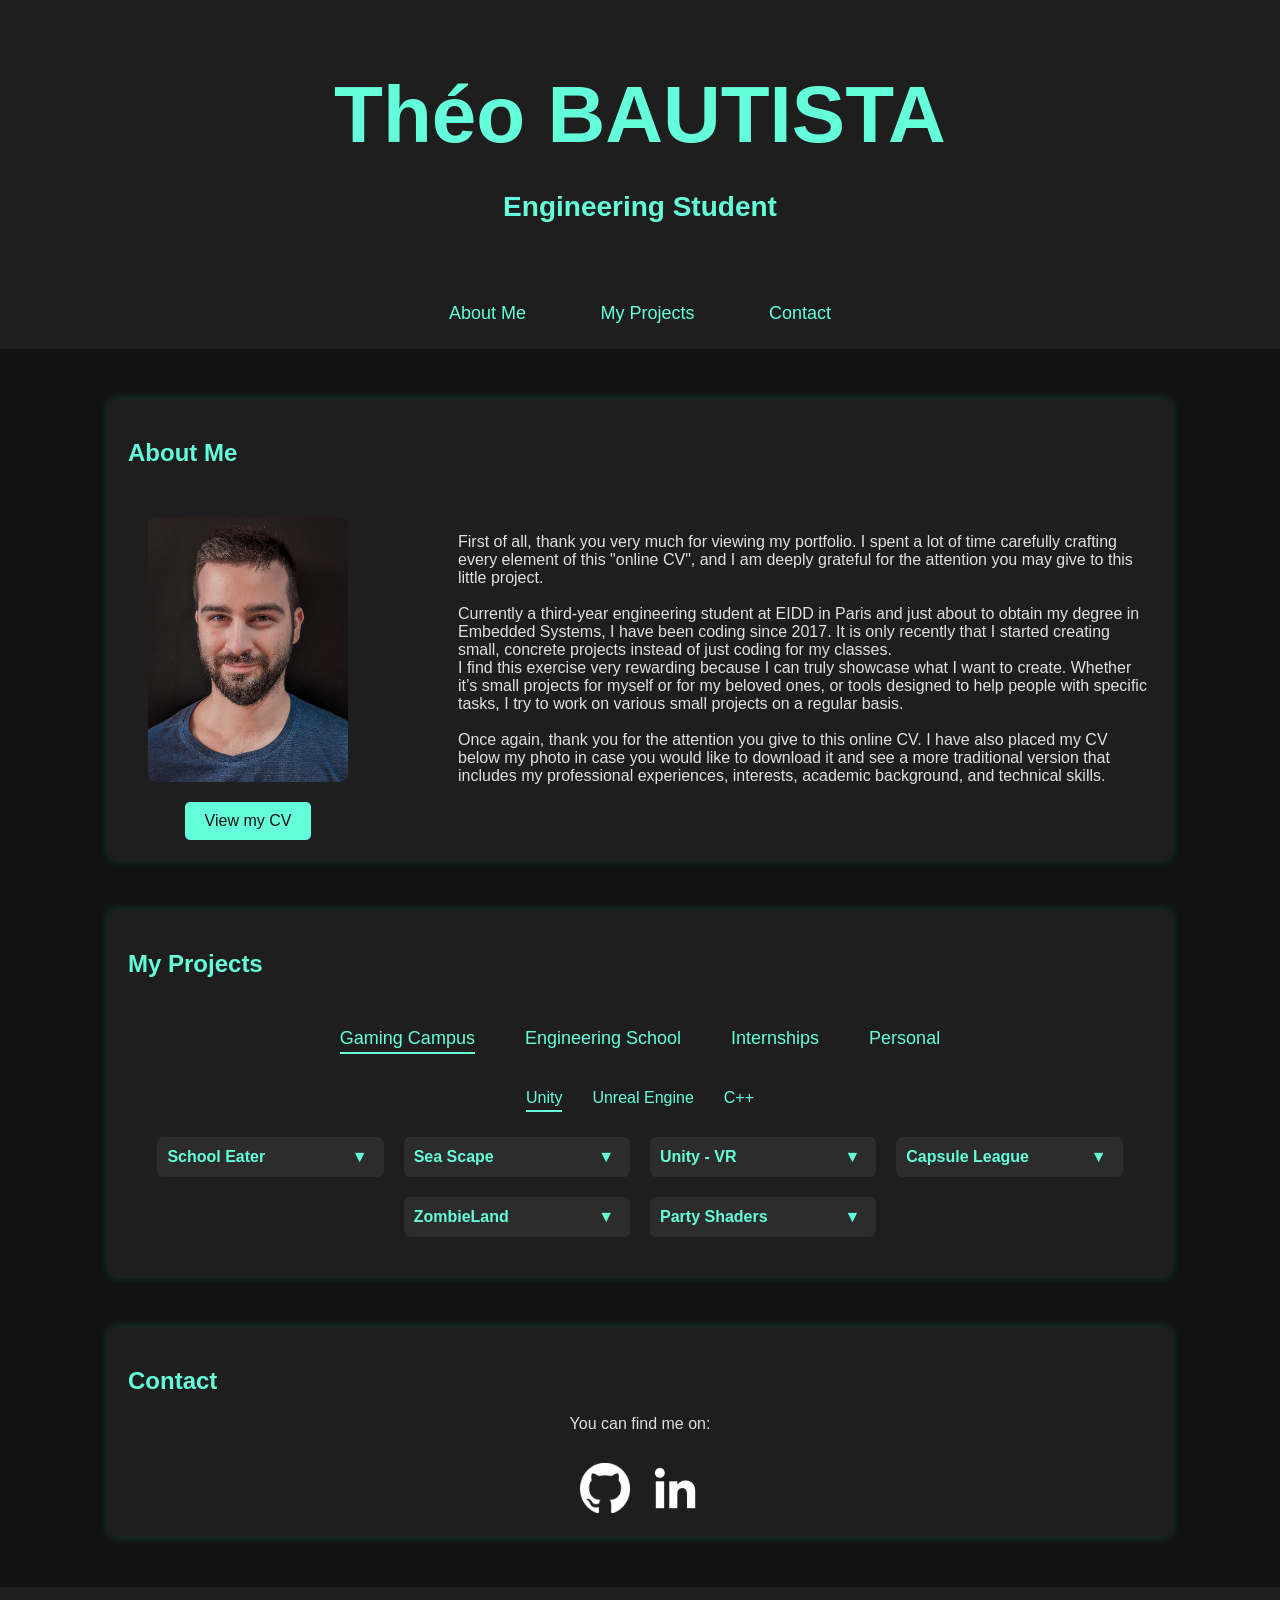
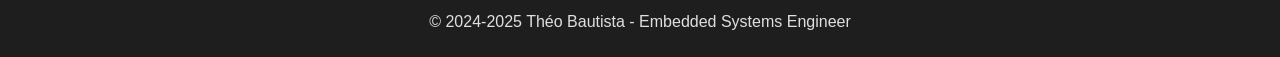
<file: index.html>
<!DOCTYPE html>
<html lang="en">
<head>
  <meta charset="UTF-8">
  <meta name="viewport" content="width=device-width, initial-scale=1.0">
  <title>Engineer Portfolio - Théo Bautista</title>
  <link rel="stylesheet" href="styles.css">
  <script defer src="script.js"></script>
</head>
<body>
  <!-- Header -->
  <header>
    <div class="container">
      <h1 id="page-title">Théo BAUTISTA</h1>
      <h3 id="page-subtitle">Engineering Student</h3>
      <nav>
        <ul>
          <li><a href="#about" id="nav-about">About Me</a></li>
          <li><a href="#mes-travaux" id="nav-travaux">My Projects</a></li>
          <li><a href="#contact" id="nav-contact">Contact</a></li>
        </ul>
      </nav>
    </div>
  </header>

  <!-- About Me -->
  <section id="about" class="container">
    <h2 id="about-title">About Me</h2>
    <div class="about-content">
      <div class="about-photo">
        <img src="img/icons/profile-photo.png" alt="Photo of Théo Bautista" class="profile-photo">
        <div class="cv-button-container">
          <a href="img/cv/cvTB.html" class="cv-button" target="_blank">View my CV</a>
        </div>
      </div>
      <div class="about-text">
        <p id="about-description">
          First of all, thank you very much for viewing my portfolio. I spent a lot of time carefully crafting every element of this "online CV", and I am deeply grateful for the attention you may give to this little project.
          <br>
          <br>
          Currently a third-year engineering student at EIDD in Paris and just about to obtain my degree in Embedded Systems, I have been coding since 2017. It is only recently that I started creating small, concrete projects instead of just coding for my classes.
          <br>
          I find this exercise very rewarding because I can truly showcase what I want to create. Whether it’s small projects for myself or for my beloved ones, or tools designed to help people with specific tasks, I try to work on various small projects on a regular basis.
          <br>
          <br>
          Once again, thank you for the attention you give to this online CV. I have also placed my CV below my photo in case you would like to download it and see a more traditional version that includes my professional experiences, interests, academic background, and technical skills.
        </p>
      </div>
    </div>
  </section>

  <!-- My Projects -->
  <section id="mes-travaux" class="container">
    <h2 id="mes-travaux-title">My Projects</h2>
    <!-- Main categories navigation -->
    <div class="categorie-nav">
      <span class="categorie-titre active" data-index="0">Gaming Campus</span>
      <span class="categorie-titre" data-index="1">Engineering School</span>
      <span class="categorie-titre" data-index="2">Internships</span>
      <span class="categorie-titre" data-index="3">Personal</span>
    </div>

    <!-- Main slider -->
    
    <div class="travaux-container">
      <div class="travaux-slider">
        
        <!-- Category: Gaming Campus -->
        
        <div class="travaux-categorie">
          <!-- Sub-categories for Gaming Campus -->
          <div class="gaming-campus-sous">
            <!-- Sub-categories navigation -->
            <div class="sous-categorie-nav">
              <span class="sous-categorie-titre active" data-index="0">Unity</span>
              <span class="sous-categorie-titre" data-index="1">Unreal Engine</span>
              <span class="sous-categorie-titre" data-index="2">C++</span>
            </div>
            <!-- Sub-categories slider -->
            <div class="sous-travaux-container">
              <div class="sous-travaux-slider">
                
                <!-- Sub-category: Unity -->
                
                <div class="sous-travaux-categorie">

                  <div class="travail">
                    <div class="travail-header">
                      <span class="travail-titre">School Eater</span>
                      <button class="toggle-btn">▼</button>
                    </div>
                    <div class="travail-details">
                      <p>
                        My first Unity game
                        <br>
                        The goal was to design a game in which a teacher from a small village saves the children of his class from a monster attack.
                        <br>
                        <br>
                        Overall, a very good project for learning the basics of Unity.
                      </p>
                      <span class="project-duration">[2 weeks]</span>
                    </div>
                  </div>

                  <div class="travail">
                    <div class="travail-header">
                      <span class="travail-titre">Sea Scape</span>
                      <button class="toggle-btn">▼</button>
                    </div>
                    <div class="travail-details">
                      <p>
                        Like a sequel to the first project, School Eater.
                        <br>
                        It was necessary to consolidate the fundamentals learned in the previous project by adding more elements and exploring additional mechanics.
                        <br>
                        <br>
                        With the basics solidified, it was time to tackle bigger projects.
                      </p>
                      <span class="project-duration">[2 weeks]</span>
                    </div>
                  </div>
                  
                  <div class="travail">
                    <div class="travail-header">
                      <span class="travail-titre">Unity - VR</span>
                      <button class="toggle-btn">▼</button>
                    </div>
                    <div class="travail-details">
                      <p>
                        Untitled project.
                        <br>
                        It was the first time I had to work with virtual reality (or VR for Virtual Reality) for a project.
                        <br>
                        <br>
                        Unfortunately, I was working alone in a group of 2, but that did not stop me from successfully handling my part of the project – coding the controllers (i.e., the character’s "hands"), movement, and the object-grabbing system.
                      </p>
                      <span class="project-duration">[2 weeks]</span>
                    </div>
                  </div>

                  <div class="travail">
                    <div class="travail-header">
                      <span class="travail-titre">Capsule League</span>
                      <button class="toggle-btn">▼</button>
                    </div>
                    <div class="travail-details">
                      <p>
                        A small football game to test Unity’s physics.
                        <br>
                        The objective was simple: score in the opponent’s goal on a field composed of procedurally generated obstacles.
                      </p>
                      <span class="project-duration">[2 weeks]</span>
                    </div>
                  </div>

                  <div class="travail">
                    <div class="travail-header">
                      <span class="travail-titre">ZombieLand</span>
                      <button class="toggle-btn">▼</button>
                    </div>
                    <div class="travail-details">
                      <p>
                        The first project featuring a hand-coded artificial intelligence.
                        <br>
                        Also the first 2D game I made; it involved creating a top-down shooter with an AI beyond Unity’s built-in system.
                        <br>
                        <br>
                        The project was quite challenging since we were a team of 5 and everyone was interfering with each other’s code.
                      </p>
                      <span class="project-duration">[2 weeks]</span>
                    </div>
                  </div>

                  <div class="travail">
                    <div class="travail-header">
                      <span class="travail-titre">Party Shaders</span>
                      <button class="toggle-btn">▼</button>
                    </div>
                    <div class="travail-details">
                      <p>
                        This project was designed to familiarize us with visual effects and to understand why “shaders” exist.
                        <br>
                        <br>
                        As game developers, creating visuals isn’t really our specialty, but this project was very interesting both theoretically and practically.
                      </p>
                      <span class="project-duration">[2 weeks]</span>
                    </div>
                  </div>

                </div>

                <!-- Sub-category: Unreal Engine -->

                <div class="sous-travaux-categorie">

                  <div class="travail">
                    <div class="travail-header">
                      <span class="travail-titre">Unreal 5 Beginnings</span>
                      <button class="toggle-btn">▼</button>
                    </div>
                    <div class="travail-details">
                      <p>
                        The first steps in the new graphics engine, Unreal Engine 5.
                        <br>
                        No coding this time; everything was done via visual scripting using the Blueprint system.
                        <br>
                        <br>
                        Those initial steps were very challenging.
                        <br>
                        The engine is very different with an enormous amount of content—it’s easy to get lost.
                      </p>
                      <span class="project-duration">[2 weeks]</span>
                    </div>
                  </div>

                  <div class="travail">
                    <div class="travail-header">
                      <span class="travail-titre">VolcaRunner</span>
                      <button class="toggle-btn">▼</button>
                    </div>
                    <div class="travail-details">
                      <p>
                        A runner game similar to Subway Surfers.
                        <br>
                        It features a runner who must survive as long as possible on 3 lanes filled with procedurally generated obstacles.
                        <br>
                        <br>
                        Entirely written in C++, which was particularly laborious due to the complexity of C++ rules imposed by Unreal Engine.
                      </p>
                      <span class="project-duration">[2 weeks]</span>
                    </div>
                  </div>

                  <div class="travail">
                    <div class="travail-header">
                      <span class="travail-titre">Wisdom Theif</span>
                      <button class="toggle-btn">▼</button>
                    </div>
                    <div class="travail-details">
                      <p>
                        Another Subway Surfers-like runner as an end-of-year project.
                        <br>
                        An initially educational project in which you play as a fox being chased in a library because it stole scrolls.
                        <br>
                        You must collect various collectibles and pages that form educational books, offering fun general knowledge anecdotes.
                        <br>
                        <br>
                        This project was a disaster on every level, most likely due to the rest of the group insisting on using Unreal Engine instead of Unity.
                      </p>
                      <span class="project-duration">[1 month]</span>
                    </div>
                  </div>

                </div>

                <!-- Sub-category: C++ -->

                <div class="sous-travaux-categorie">

                  <div class="travail">
                    <div class="travail-header">
                      <span class="travail-titre">Cringe Adventure</span>
                      <button class="toggle-btn">▼</button>
                    </div>
                    <div class="travail-details">
                      <p>
                        The very first project I did at this school.
                        <br>
                        It was a simple terminal game where you had to navigate a dungeon and face enemies blocking your path.
                        <br>
                        <br>
                        For a first project, it turned out quite well despite the complete absence of one member from our group of 3.
                      </p>
                      <span class="project-duration">[2 weeks]</span>
                    </div>
                  </div>

                  <div class="travail">
                    <div class="travail-header">
                      <span class="travail-titre">2D Platformer</span>
                      <button class="toggle-btn">▼</button>
                    </div>
                    <div class="travail-details">
                      <p>
                        The second project that immediately followed Cringe Adventure.
                        <br>
                        This time, we used the SFML graphics library to create a proper game with real 2D graphics.
                        <br>
                        The goal was to develop a small Mario-like platformer where you had to navigate the level and reach the end.
                        <br>
                        <br>
                        The project was a complete failure due to the fact that I ended up working alone in a group of 3, compounded by issues integrating the library.
                      </p>
                      <span class="project-duration">[2 weeks]</span>
                    </div>
                  </div>

                  <div class="travail">
                    <div class="travail-header">
                      <span class="travail-titre">AntGame</span>
                      <button class="toggle-btn">▼</button>
                    </div>
                    <div class="travail-details">
                      <p>
                        A game inspired by "Lemmings", designed to help us get acquainted with a second graphics library: Cocos2DX.
                        <br>
                        For this game, my group decided on an ant theme where the ants had to mine earth to progress and solve puzzles.
                        <br>
                        <br>
                        Despite an unresponsive group and once again facing library integration issues, I was satisfied with the code I produced, especially since it involved a new library.
                      </p>
                      <span class="project-duration">[2 weeks]</span>
                    </div>
                  </div>

                  <div class="travail">
                    <div class="travail-header">
                      <span class="travail-titre">VolcaEngine</span>
                      <button class="toggle-btn">▼</button>
                    </div>
                    <div class="travail-details">
                      <p>
                        The biggest project I’ve ever done, and the one I put the most effort into.
                        <br>
                        It was a semi-theoretical, semi-practical project where I had to create a graphics engine from scratch using one of the many rendering libraries.
                        <br>
                        Understanding how and why an image is displayed on the screen was both fascinating and educational.
                        <br>
                        <br>
                        Initially planned for 4 weeks, the project was extended by one week due to its workload.
                        <br>
                        To make matters worse, my group of 5 was completely absent, leaving me nearly alone on the engine’s code.
                      </p>
                      <span class="project-duration">[5 weeks]</span>
                    </div>
                  </div>

                  <div class="travail">
                    <div class="travail-header">
                      <span class="travail-titre">Bastion Blitz</span>
                      <button class="toggle-btn">▼</button>
                    </div>
                    <div class="travail-details">
                      <p>
                        A solo end-of-year project that replaced a large group project originally meant for groups of 6, due to disagreements and dropouts.
                        <br>
                        This is a small tower defense game created with the Cocos2DX library, where placeable towers had to defend against endless waves of enemies trying to infiltrate a castle.
                        <br>
                        <br>
                        A project that had to be done in a rush, but which I still found very instructive and thoroughly enjoyable to create.
                      </p>
                      <span class="project-duration">[3 weeks]</span>
                    </div>
                  </div>
                
                </div>
              </div>
            </div>
          </div>
        </div>

        <!-- Category: Engineering School -->
        
        <div class="travaux-categorie">

          <div class="travail">
            <div class="travail-header">
              <span class="travail-titre">Java RPG Adventure</span>
              <button class="toggle-btn">▼</button>
            </div>
            <div class="travail-details">
              <p>
                My first experience in video game programming.
                <br>
                It was the final project for my Java course in 2021, which I loved developing during that month and a half when classes had ceased before exams. I was able to dedicate almost all of my free time to coding this game, and the final result exceeded all my expectations.
              </p>
              <span class="project-duration">[1 and a half months]</span>
            </div>
          </div>

          <div class="travail">
            <div class="travail-header">
              <span class="travail-titre">Matlab</span>
              <button class="toggle-btn">▼</button>
            </div>
            <div class="travail-details">
              <p>
                As part of my Automatic Control course, I had to use a language designed for control engineers: Matlab.
                <br>
                It is a language that allows for graphical simulations of complex equations to calculate positions and physical errors, using graphs and matrices to set up and control in-game systems.
                <br>
                This can range from simulating a simple bank or stock placement to calculating the orbital insertion of launch vehicles and satellites.
              </p>
              <span class="project-duration">[-]</span>
            </div>
          </div>

          <div class="travail">
            <div class="travail-header">
              <span class="travail-titre">Real-Time Systems</span>
              <button class="toggle-btn">▼</button>
            </div>
            <div class="travail-details">
              <p>
                As part of my Real-Time Systems course, I used the C language as well as another language suited for real-time applications: Heptagon.
                <br>
                Heptagon is a language inspired by Lustre, which is quite popular for real-time applications. It’s a rather unusual language in terms of both syntax and functionality.
                <br>
                All the practical assignments involved achieving 3 objectives. They helped me better understand how compilation works and how to compile everything properly, which was probably the most important part of the course.
              </p>
              <span class="project-duration">[-]</span>
            </div>
          </div>

          <div class="travail">
            <div class="travail-header">
              <span class="travail-titre">Database</span>
              <button class="toggle-btn">▼</button>
            </div>
            <div class="travail-details">
              <p>
                As part of my Database course, I had to use a language that was still unfamiliar to me: SQL.
                <br>
                It is the primary language when it comes to databases—very easy to learn, but difficult to master.
                <br>
                My end-of-semester project was to set up a database of our choice and create specific queries. In a group of 3, we chose to compile as many products as possible from McDonald’s restaurants.
              </p>
              <span class="project-duration">[-]</span>
            </div>
          </div>

        </div>
        
        <!-- Category: Internships -->
        
        <div class="travaux-categorie">

          <div class="travail">
            <div class="travail-header">
              <span class="travail-titre">Malakoff Humanis - Control Interface</span>
              <button class="toggle-btn">▼</button>
            </div>
            <div class="travail-details">
              <p>
                Attempt to create a control interface to manage the connections in the company’s wiring rooms.
                <br>
                <br>
                Abandoned because I was working on this project in my spare time, making it impossible to focus on the task. Not having been hired as a developer, the lack of motivation and the workload pushed me to stop creating this tool, which could have saved time for the Proximity Service employees.
              </p>
              <span class="project-duration">[1 week - Abandoned]</span>
            </div>
          </div>

          <div class="travail">
            <div class="travail-header">
              <span class="travail-titre">Avistel - BLE Communication</span>
              <button class="toggle-btn">▼</button>
            </div>
            <div class="travail-details">
              <p>
                Implementation of a TCP/IP communication system between Bluetooth detectors and a server/database that intercepts the received data to be used for security purposes.
                <br>
                <br>
                A very instructive project that helped me better understand network development and solidified my knowledge in C++, Arduino, and SQL.
              </p>
              <span class="project-duration">[3 months]</span>
            </div>
          </div>

        </div>

        <!-- Category: Personal -->

        <div class="travaux-categorie">

          <div class="travail">
            <div class="travail-header">
              <span class="travail-titre">Portfolio</span>
              <button class="toggle-btn">▼</button>
            </div>
            <div class="travail-details">
              <p>
                The portfolio you are currently viewing.
                <br>
                <br>
                As a developer who never learned HTML/CSS/JS in school but is entirely self-taught, this is still a fairly significant project. I wanted to create this piece of my developer life to showcase all the projects I have completed with professionalism, rigor, and passion.
              </p>
              <span class="project-duration">[1 month]</span>
            </div>
          </div>

          <div class="travail">
            <div class="travail-header">
              <span class="travail-titre">Smash Bros Java</span>
              <button class="toggle-btn">▼</button>
            </div>
            <div class="travail-details">
              <p>
                An attempt to replicate the famous video game Smash Bros, developed in Java.
                <br>
                <br>
                Abandoned due to lack of motivation and the numerous mechanics that I couldn't implement.
              </p>
              <span class="project-duration">[1 month - Abandoned]</span>
            </div>
          </div>

          <div class="travail">
            <div class="travail-header">
              <span class="travail-titre">Coderush for a Special Someone</span>
              <button class="toggle-btn">▼</button>
            </div>
            <div class="travail-details">
              <p>
                A mix of 9 mini projects completed in 1 week, representing the number of days my girlfriend was on vacation.
                <br>
                <br>
                The projects include videos as well as HTML/CSS/JS, Python, Java, an online Desmos calculator, and the Godot game creation software.
              </p>
              <span class="project-duration">[1 week]</span>
            </div>
          </div>

          <div class="travail">
            <div class="travail-header">
              <span class="travail-titre">Simple Unit Converter</span>
              <button class="toggle-btn">▼</button>
            </div>
            <div class="travail-details">
              <p>
                A small, simple website that allows you to convert units.
                <br>
                <br>
                <a href="https://thobaut.github.io/simple-unit-converter/" target="_blank">
                  Launched on Github Pages
                </a>
              </p>
              <span class="project-duration">[1 day]</span>
            </div>
          </div>

        </div>
      </div>
    </div>
  </section>

  <!-- Contact -->
  <section id="contact" class="container">
    <h2 id="contact-title">Contact</h2>
    <p id="contact-description">You can find me on:</p>
    <div class="contact-icons">
      <a href="https://github.com/thobaut" target="_blank">
        <img src="img/icons/github-logo.png" alt="GitHub" class="social-logo">
      </a>
      <a href="https://www.linkedin.com/in/théo-bautista/" target="_blank">
        <img src="img/icons/linkedin-logo.png" alt="LinkedIn" class="social-logo">
      </a>
    </div>
  </section>

  <!-- Footer -->
  <footer>
    <p>&copy; 2024-2025 <span id="footer-text">Théo Bautista - Embedded Systems Engineer</span></p>
  </footer>
</body>
</html>
</file>
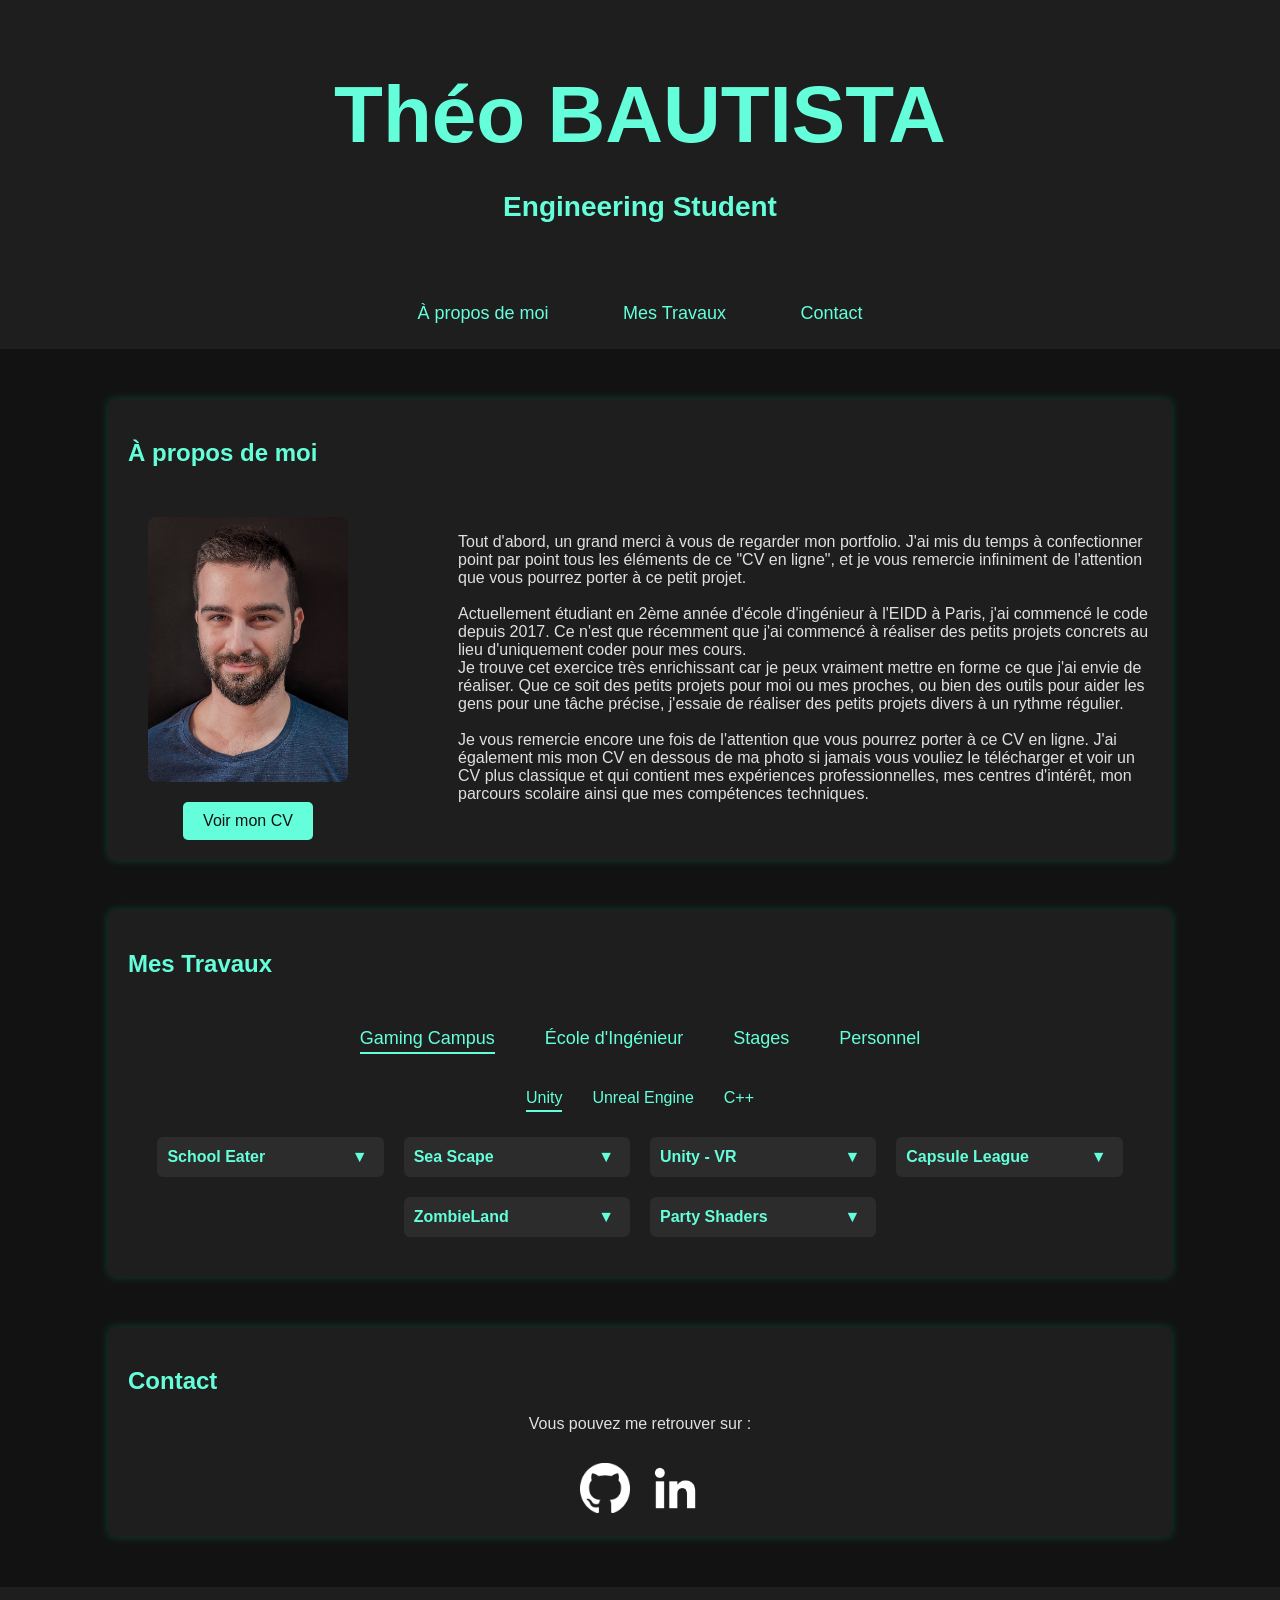
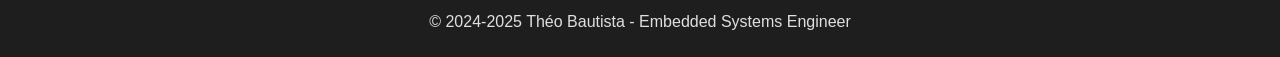
<file: src/index.html>
<!DOCTYPE html>
<html lang="fr">
<head>
  <meta charset="UTF-8">
  <meta name="viewport" content="width=device-width, initial-scale=1.0">
  <title>Portfolio Ingénieur - Théo Bautista</title>
  <link rel="stylesheet" href="styles.css">
  <script defer src="script.js"></script>
</head>
<body>
  <!-- Header -->
  <header>
    <div class="container">
      <h1 id="page-title">Théo BAUTISTA</h1>
      <h3 id="page-subtitle">Engineering Student</h3>
      <nav>
        <ul>
          <li><a href="#about" id="nav-about">À propos de moi</a></li>
          <li><a href="#mes-travaux" id="nav-travaux">Mes Travaux</a></li>
          <li><a href="#contact" id="nav-contact">Contact</a></li>
        </ul>
      </nav>
    </div>
  </header>

  <!-- À propos de moi -->
  <section id="about" class="container">
    <h2 id="about-title">À propos de moi</h2>
    <div class="about-content">
      <div class="about-photo">
        <img src="../img/icons/profile-photo.png" alt="Photo de Théo Bautista" class="profile-photo">
        <div class="cv-button-container">
          <a href="../img/cv/cvTB.html" class="cv-button" target="_blank">Voir mon CV</a>
        </div>
      </div>
      <div class="about-text">
        <p id="about-description">
          Tout d'abord, un grand merci à vous de regarder mon portfolio. J'ai 
          mis du temps à confectionner point par point tous les éléments 
          de ce "CV en ligne", et je vous remercie infiniment de l'attention que 
          vous pourrez porter à ce petit projet.
          <br>
          <br>
          Actuellement étudiant en 2ème année d'école d'ingénieur à l'EIDD à Paris, 
          j'ai commencé le code depuis 2017. Ce n'est que récemment que j'ai 
          commencé à réaliser des petits projets concrets au lieu d'uniquement 
          coder pour mes cours.
          <br>
          Je trouve cet exercice très enrichissant car je peux vraiment mettre 
          en forme ce que j'ai envie de réaliser. Que ce soit des petits 
          projets pour moi ou mes proches, ou bien des outils pour aider les gens pour une 
          tâche précise, j'essaie de réaliser des petits projets divers à 
          un rythme régulier.
          <br>
          <br>
          Je vous remercie encore une fois de l'attention que vous pourrez 
          porter à ce CV en ligne. J'ai également mis mon CV en dessous de ma 
          photo si jamais vous vouliez le télécharger et voir un CV plus 
          classique et qui contient mes expériences professionnelles, mes 
          centres d'intérêt, mon parcours scolaire ainsi que mes 
          compétences techniques.
        </p>
      </div>
    </div>
  </section>

  <!-- Mes Travaux -->
  <section id="mes-travaux" class="container">
    <h2 id="mes-travaux-title">Mes Travaux</h2>
    <!-- Navigation des catégories principales -->
    <div class="categorie-nav">
      <span class="categorie-titre active" data-index="0">Gaming Campus</span>
      <span class="categorie-titre" data-index="1">École d'Ingénieur</span>
      <span class="categorie-titre" data-index="2">Stages</span>
      <span class="categorie-titre" data-index="3">Personnel</span>
    </div>

    <!-- Slider principal -->
    
    <div class="travaux-container">
      <div class="travaux-slider">
        
        <!-- Catégorie : Gaming Campus -->
        
        <div class="travaux-categorie">
          <!-- Sous-catégories pour Gaming Campus -->
          <div class="gaming-campus-sous">
            <!-- Navigation sous-catégories -->
            <div class="sous-categorie-nav">
              <span class="sous-categorie-titre active" data-index="0">Unity</span>
              <span class="sous-categorie-titre" data-index="1">Unreal Engine</span>
              <span class="sous-categorie-titre" data-index="2">C++</span>
            </div>
            <!-- Slider des sous-catégories -->
            <div class="sous-travaux-container">
              <div class="sous-travaux-slider">
                
                <!-- Sous-catégorie : Unity -->
                
                <div class="sous-travaux-categorie">

                  <div class="travail">
                    <div class="travail-header">
                      <span class="travail-titre">School Eater</span>
                      <button class="toggle-btn">▼</button>
                    </div>
                    <div class="travail-details">
                      <p>
                        Mon premier jeu Unity
                        <br>
                        Le but était de concevoir un jeu dans lequel 
                        le professeur d'un petit village sauvait les enfants 
                        de sa classe d'une attaque de monstres
                        <br>
                        <br>
                        Globalement un très bon projet pour 
                        apprendre les bases d'Unity
                      </p>
                      <span class="project-duration">[2 semaines]</span>
                    </div>
                  </div>

                  <div class="travail">
                    <div class="travail-header">
                      <span class="travail-titre">Sea Scape</span>
                      <button class="toggle-btn">▼</button>
                    </div>
                    <div class="travail-details">
                      <p>
                        Comme une suite du premier projet School Eater
                        <br>
                        Il fallait consolider les bases que l'on 
                        avait assimilées sur le projet précédent 
                        en rajoutant plus d'éléments et en 
                        explorant plus de mécaniques
                        <br>
                        <br>
                        Avec les bases consolidées, il était temps de 
                        s'attaquer à des projets plus gros
                      </p>
                      <span class="project-duration">[2 semaines]</span>
                    </div>
                  </div>
                  
                  <div class="travail">
                    <div class="travail-header">
                      <span class="travail-titre">Unity - VR</span>
                      <button class="toggle-btn">▼</button>
                    </div>
                    <div class="travail-details">
                      <p>
                        Pas de nom pour ce projet là
                        <br>
                        C'était la première fois que j'ai dû toucher
                        à de la réalité virtuelle 
                        (ou VR pour Virtual Reality) pour un projet
                        <br>
                        <br>
                        J'étais malheureusement tout seul à travailler 
                        dans un groupe de 2, mais cela ne m'a pas empêché 
                        de réussir ma partie du projet, c'est-à-dire 
                        le code pour faire fonctionner les manettes 
                        et donc les "mains" du personnage ainsi que le 
                        déplacement et le système pour attraper des objets
                      </p>
                      <span class="project-duration">[2 semaines]</span>
                    </div>
                  </div>

                  <div class="travail">
                    <div class="travail-header">
                      <span class="travail-titre">Capsule League</span>
                      <button class="toggle-btn">▼</button>
                    </div>
                    <div class="travail-details">
                      <p>
                        Un petit jeu de football pour tester 
                        la physique de Unity
                        <br>
                        Le but était simple, marquer dans le but de 
                        son adversaire avec un terrain consitué 
                        d'obstacles générés procéduralement
                      </p>
                      <span class="project-duration">[2 semaines]</span>
                    </div>
                  </div>

                  <div class="travail">
                    <div class="travail-header">
                      <span class="travail-titre">ZombieLand</span>
                      <button class="toggle-btn">▼</button>
                    </div>
                    <div class="travail-details">
                      <p>
                        Premier projet avec une intelligence 
                        artificielle faite à la main
                        <br>
                        Également le premier jeu 2D que j'ai fait, il 
                        fallait créer un top-down shooter qui intègre 
                        une IA autre que l'IA de base de Unity
                        <br>
                        <br>
                        Le projet a été assez compliqué car nous étions 
                        une équipe de 5, et que tout le monde interférait 
                        avec le code des autres
                      </p>
                      <span class="project-duration">[2 semaines]</span>
                    </div>
                  </div>

                  <div class="travail">
                    <div class="travail-header">
                      <span class="travail-titre">Party Shaders</span>
                      <button class="toggle-btn">▼</button>
                    </div>
                    <div class="travail-details">
                      <p>
                        Ce projet avait pour but de nous familiariser 
                        avec les effets visuels et apprendre sur le 
                        pourquoi du comment ces "shaders" existent
                        <br>
                        <br>
                        En tant que développeur de jeu, ce n'est pas 
                        vraiment notre spécialité de créer du visuel, 
                        mais ce projet était très intéressant autant 
                        théoriquement qu'en pratique
                      </p>
                      <span class="project-duration">[2 semaines]</span>
                    </div>
                  </div>

                </div>

                <!-- Sous-catégorie : Unreal Engine -->

                <div class="sous-travaux-categorie">

                  <div class="travail">
                    <div class="travail-header">
                      <span class="travail-titre">Unreal 5 Beginnings</span>
                      <button class="toggle-btn">▼</button>
                    </div>
                    <div class="travail-details">
                      <p>
                        Les premiers pas dans ce nouveau moteur 
                        graphique qu'est Unreal Engine 5
                        <br>
                        Pas de code cette fois-ci, tout était fait 
                        en visual scripting avec le système de 
                        Blueprint
                        <br>
                        <br>
                        Pour ces premiers pas, c'était très difficile.
                        <br>
                        Le moteur est très différent et il y a énormément 
                        de contenu, on s'y perd très facilement
                      </p>
                      <span class="project-duration">[2 semaines]</span>
                    </div>
                  </div>

                  <div class="travail">
                    <div class="travail-header">
                      <span class="travail-titre">VolcaRunner</span>
                      <button class="toggle-btn">▼</button>
                    </div>
                    <div class="travail-details">
                      <p>
                        Un runner à la Subways Surfers
                        <br>
                        Cela met en scène un coureur qui doit survivre 
                        le plus longtemps possible sur 3 "lignes" qui 
                        comportent des obstacles générés procéduralement
                        <br>
                        <br>
                        Entièrement rédigé en C++, ce qui a été 
                        particulièrement laborieux dû à la complexité 
                        des règles du C++ imposées par Unreal Engine
                      </p>
                      <span class="project-duration">[2 semaines]</span>
                    </div>
                  </div>

                  <div class="travail">
                    <div class="travail-header">
                      <span class="travail-titre">Wisdom Theif</span>
                      <button class="toggle-btn">▼</button>
                    </div>
                    <div class="travail-details">
                      <p>
                        Un autre runner à la Subways Surfers en tant que 
                        projet de fin d'année
                        <br>
                        Un projet a but initial éducatif dans lequel on 
                        incarne un renard qui se fait courser dans une 
                        bibliothèque car il a volé des parchemins
                        <br>
                        Il faut réunir des collectables et des pages qui 
                        constituent des livres éducatifs qui permettent 
                        d'apprendre des anecdotes de culture générale
                        <br>
                        <br>
                        Ce projet a été une catastrophe sur tous les points, 
                        très probablement expliqué par la volonté du reste 
                        du groupe de faire ce projet sur Unreal Engine et 
                        non Unity 
                      </p>
                      <span class="project-duration">[1 mois]</span>
                    </div>
                  </div>

                </div>

                <!-- Sous-catégorie : C++ -->

                <div class="sous-travaux-categorie">

                  <div class="travail">
                    <div class="travail-header">
                      <span class="travail-titre">Cringe Adventure</span>
                      <button class="toggle-btn">▼</button>
                    </div>
                    <div class="travail-details">
                      <p>
                        Le tout premier projet ue j'ai fait dans cette école
                        <br>
                        Il s'agissait d'une simple jeu sur le terminal dans 
                        lequel il fallait traverser un donjon et affronter 
                        des ennemis qui nous bloquent la route
                        <br>
                        <br>
                        Pour un premier projet, c'était plutôt réussi malgré 
                        l'absence totale d'un membre de notre groupe de 3
                      </p>
                      <span class="project-duration">[2 semaines]</span>
                    </div>
                  </div>

                  <div class="travail">
                    <div class="travail-header">
                      <span class="travail-titre">2D Platformer</span>
                      <button class="toggle-btn">▼</button>
                    </div>
                    <div class="travail-details">
                      <p>
                        Le deuxième projet qui venait juste après Cringe 
                        Adventure
                        <br>
                        Cette fois-ci, nous avions la librairie graphique 
                        SMFL pour pouvoir faire un vrai jeu avec des vrais 
                        graphismes 2D
                        <br>
                        Le but étant de faire un petit jeu de platformes à 
                        la Mario dans lequel il fallait traverser le niveau 
                        et arriver à la fin
                        <br>
                        <br>
                        Le projet a été un échec total dû au fait que j'étais tout 
                        seul dans ce groupe de 3 ainsi que le fait qu'il y ait 
                        eu des problèmes d'intégration de la librairie
                      </p>
                      <span class="project-duration">[2 semaines]</span>
                    </div>
                  </div>

                  <div class="travail">
                    <div class="travail-header">
                      <span class="travail-titre">AntGame</span>
                      <button class="toggle-btn">▼</button>
                    </div>
                    <div class="travail-details">
                      <p>
                        Un jeu qui devait s'inspirer de "Lemmings" dans lequel on 
                        devait se familiariser avec une deuxième librairie 
                        graphique : Cocos2DX
                        <br>
                        Pour ce jeu, mon groupe a décidé de partir sur un thème 
                        fourmis qui devait miner de la terre pour avancer et 
                        résoudre des puzzles
                        <br>
                        <br>
                        Malgré un groupe toujours inactif et une nouvelles fois 
                        des problèmes d'intégration de la libraire, j'étais 
                        content du code que j'avais fait et surtout sur une 
                        librairie nouvelle 
                      </p>
                      <span class="project-duration">[2 semaines]</span>
                    </div>
                  </div>

                  <div class="travail">
                    <div class="travail-header">
                      <span class="travail-titre">VolcaEngine</span>
                      <button class="toggle-btn">▼</button>
                    </div>
                    <div class="travail-details">
                      <p>
                        Le plus gros projet que j'ai fait et dans lequel j'ai 
                        mis le plus de travail dedans
                        <br>
                        C'était un projet mi théorique et mi pratique. Il fallait 
                        créer de A à Z un moteur graphique avec une des 
                        nombreuses librairies de rendu graphique
                        <br>
                        Comprendre comment et pourquoi une image est affichée 
                        sur l'ecran était très intéressant et instructif
                        <br>
                        <br>
                        Initialement prévu pour 4 semaines, le projet a été 
                        allongé d'une semaine au vu de la masse de travail 
                        qu'était ce projet
                        <br>
                        Pour changer, un groupe de 5 totalement absent et 
                        me laissant quasiment seul sur le code du moteur
                      </p>
                      <span class="project-duration">[5 semaines]</span>
                    </div>
                  </div>

                  <div class="travail">
                    <div class="travail-header">
                      <span class="travail-titre">Bastion Blitz</span>
                      <button class="toggle-btn">▼</button>
                    </div>
                    <div class="travail-details">
                      <p>
                        Un projet solo de fin d'année en remplacement d'un grand 
                        projet commun qui devait se faire par groupes de 6 
                        suite à des désaccords et des abandons d'école
                        <br>
                        Il s'agit d'un petit jeu de tower defense réalisé avec la 
                        librairie Cocos2DX dans lequel des tours plaçables 
                        devaient défendre contre des vagues infinies 
                        d'ennemis qui veulent infiltrer un château
                        <br>
                        <br>
                        Un projet qui devait se faire en urgence mais que j'ai 
                        tout de même trouvé très instructif et que j'ai pris 
                        beaucoup de plaisir à réaliser
                      </p>
                      <span class="project-duration">[3 semaines]</span>
                    </div>
                  </div>
                
                </div>
              </div>
            </div>
          </div>
        </div>

        <!-- Catégorie : École d'Ingénieur -->
        
        <div class="travaux-categorie">

          <div class="travail">
            <div class="travail-header">
              <span class="travail-titre">Java RPG Adventure</span>
              <button class="toggle-btn">▼</button>
            </div>
            <div class="travail-details">
              <p>
                Ma première expérience en programmation de 
                jeu vidéo
                <br>
                Il s'agissait du projet final de mon cours de 
                Java en 2021 et que j'ai adoré développer 
                pendant ce mois et demi où il n'y avait plus de 
                cours avant les examens. J'ai pu donc dédier la 
                quasi exclusivité de mon temps libre à coder ce jeu 
                et le résultat final était au-delà de toutes mes 
                espérances
              </p>
              <span class="project-duration">[1 mois et demi]</span>
            </div>
          </div>

          <div class="travail">
            <div class="travail-header">
              <span class="travail-titre">Matlab</span>
              <button class="toggle-btn">▼</button>
            </div>
            <div class="travail-details">
              <p>
                Dans le cadre de mon cours d'Automatique, il m'a 
                fallu utiliser un langage conçu pour les 
                automaticiens : Matlab 
                <br>
                <br>
                Il s'agit d'un langage qui permet de réaliser des 
                simulations graphiques d'équations complexes 
                pour les calculs de position et d'erreurs physiques 
                avec l'utilisation de graphiques et matrices pour 
                la mise en place et le contrôle des systèmes en jeu
                <br>
                Cela peut aller d'une simulation d'un simple 
                placement en banque ou en bourse au calcul de mise 
                en orbite de lanceurs et satellites
              </p>
              <span class="project-duration">[-]</span>
            </div>
          </div>

          <div class="travail">
            <div class="travail-header">
              <span class="travail-titre">Temps Réel</span>
              <button class="toggle-btn">▼</button>
            </div>
            <div class="travail-details">
              <p>
                Dans le cadre de mon cours de Systèmes Temps Réel, 
                j'ai utilisé le langage C ainsi qu'un autre langage 
                adapté pour les applications en temps réel : Heptagon
                <br>
                <br>
                Heptagon est en langage inspiré du langage Lustre, qui 
                est assez populaire pour les utilisations de temps réel. 
                C'est un langage assez atypique, que ce soit au niveau 
                de la syntaxe ou du fonctionnement en général
                <br>
                Tous les travaux pratiques se faisaient en réalisant 
                3 objectifs. Ils m'ont permis de mieux comprendre 
                comment marche une compilation et comment bien 
                compiler tout ce dont on a besoin car c'était 
                probablement le point le plus important du cours
              </p>
              <span class="project-duration">[-]</span>
            </div>
          </div>

          <div class="travail">
            <div class="travail-header">
              <span class="travail-titre">Base de données</span>
              <button class="toggle-btn">▼</button>
            </div>
            <div class="travail-details">
              <p>
                Dans le cadre de mon cours de Base de données, 
                il m'a fallu utiliser un langage qui m'était encore 
                inconnu : SQL
                <br>
                <br>
                C'est le langage maître lorsque l'on parle de base de 
                données. Très facile à apprendre mais difficile à 
                maîtriser
                <br>
                Mon projet de fin de semestre a été de mettre en place 
                une base de données au choix et de créer des requêtes 
                spécifiques. En groupe de 3, nous avions choisi de 
                créer une base de données regroupant le maximum 
                de produits des restaurants McDonald's
              </p>
              <span class="project-duration">[-]</span>
            </div>
          </div>

        </div>
        
        <!-- Catégorie : Stages -->
        
        <div class="travaux-categorie">

          <div class="travail">
            <div class="travail-header">
              <span class="travail-titre">Malakoff Humanis - Interface de contrôle</span>
              <button class="toggle-btn">▼</button>
            </div>
            <div class="travail-details">
              <p>
                Tentative de créer une interface de contrôle 
                afin de contrôler les branchement dans les 
                salles de brassage de l'entreprise
                <br>
                <br>
                Abandonné au fait que je faisais ce projet sur 
                mon temps libre, et donc impossible de se concentrer 
                sur la tâche à faire. N'ayant pas été embauché en 
                tant que développeur, la baisse de motivation et le 
                travail que j'avais à faire m'ont poussé à arrêter 
                la création de cet outil qui aurait pu faire gagner 
                du temps aux employés du service Proximité
              </p>
              <span class="project-duration">[1 semaine - Abandonné]</span>
            </div>
          </div>

          <div class="travail">
            <div class="travail-header">
              <span class="travail-titre">Avistel - Communication BLE</span>
              <button class="toggle-btn">▼</button>
            </div>
            <div class="travail-details">
              <p>
                Mise en place d'un système de communication TCP/IP entre 
                des détecteurs Bluetooth et un serveur/base de données 
                qui va intercepter les données reçues afin de pouvoir 
                les exploiter à des fins de sécurité
                <br>
                <br>
                Un projet très instructif qui m'a permis de comprendre 
                mieux le développement réseau et de consolider mes 
                connaissances en C++, Arduino et SQL
              </p>
              <span class="project-duration">[3 mois]</span>
            </div>
          </div>

        </div>

        <!-- Catégorie : Personnel -->

        <div class="travaux-categorie">

          <div class="travail">
            <div class="travail-header">
              <span class="travail-titre">Portfolio</span>
              <button class="toggle-btn">▼</button>
            </div>
            <div class="travail-details">
              <p>
                Le portfolio que vous êtes actuellement en train 
                de regarder
                <br>
                <br>
                En tant que développeur qui n'a jamais appris le 
                HTML/CSS/JS à l'école mais seulement en autodidacte, 
                c'est tout de même un projet assez conséquent et je 
                voulais créer ce bout de ma vie de développeur afin
                de présenter tous les projets que j'ai réalisé avec 
                professionnalisme, rigueur et passion
              </p>
              <span class="project-duration">[1 mois - Abandonné]</span>
            </div>
          </div>

          <div class="travail">
            <div class="travail-header">
              <span class="travail-titre">Smash Bros Java</span>
              <button class="toggle-btn">▼</button>
            </div>
            <div class="travail-details">
              <p>
                Une tentative de réplique du fameux jeu vidéo Smash 
                Bros fait sous langage Java
                <br>
                <br>
                Abandonné par manque de motivation et des nombreuses 
                mécaniques que je n'arrivais pas à implémenter
              </p>
              <span class="project-duration">[1 mois - Abandonné]</span>
            </div>
          </div>

          <div class="travail">
            <div class="travail-header">
              <span class="travail-titre">Coderush pour une personne chère</span>
              <button class="toggle-btn">▼</button>
            </div>
            <div class="travail-details">
              <p>
                Un mélange de 9 mini projets en 1 semaine 
                qui représentaient le nombre de jours pendant lesquels 
                ma copine était partie en vacances
                <br>
                <br>
                Les projets contiennent des vidéos ainsi que 
                HTML/CSS/JS, Python, Java, du calculateur en 
                ligne Desmos et du logiciel de création de jeu vidéo Godot
              </p>
              <span class="project-duration">[1 semaine]</span>
            </div>
          </div>

          <div class="travail">
            <div class="travail-header">
              <span class="travail-titre">Simple Unit Converter</span>
              <button class="toggle-btn">▼</button>
            </div>
            <div class="travail-details">
              <p>
                Un petit site simple qui permet de convertir des 
                unités
                <br>
                <br>
                <a href="https://thobaut.github.io/simple-unit-converter/" target="_blank">
                  Mis en ligne sous Github Pages
                </a>
              </p>
              <span class="project-duration">[1 jour]</span>
            </div>
          </div>

        </div>
      </div>
    </div>
  </section>

  <!-- Contact -->
  <section id="contact" class="container">
    <h2 id="contact-title">Contact</h2>
    <p id="contact-description">Vous pouvez me retrouver sur :</p>
    <div class="contact-icons">
      <a href="https://github.com/thobaut" target="_blank">
        <img src="../img/icons/github-logo.png" alt="GitHub" class="social-logo">
      </a>
      <a href="https://www.linkedin.com/in/théo-bautista/" target="_blank">
        <img src="../img/icons/linkedin-logo.png" alt="LinkedIn" class="social-logo">
      </a>
    </div>
  </section>

  <!-- Footer -->
  <footer>
    <p>&copy; 2024-2025 <span id="footer-text">Théo Bautista - Embedded Systems Engineer</span></p>
  </footer>
</body>
</html>
</file>
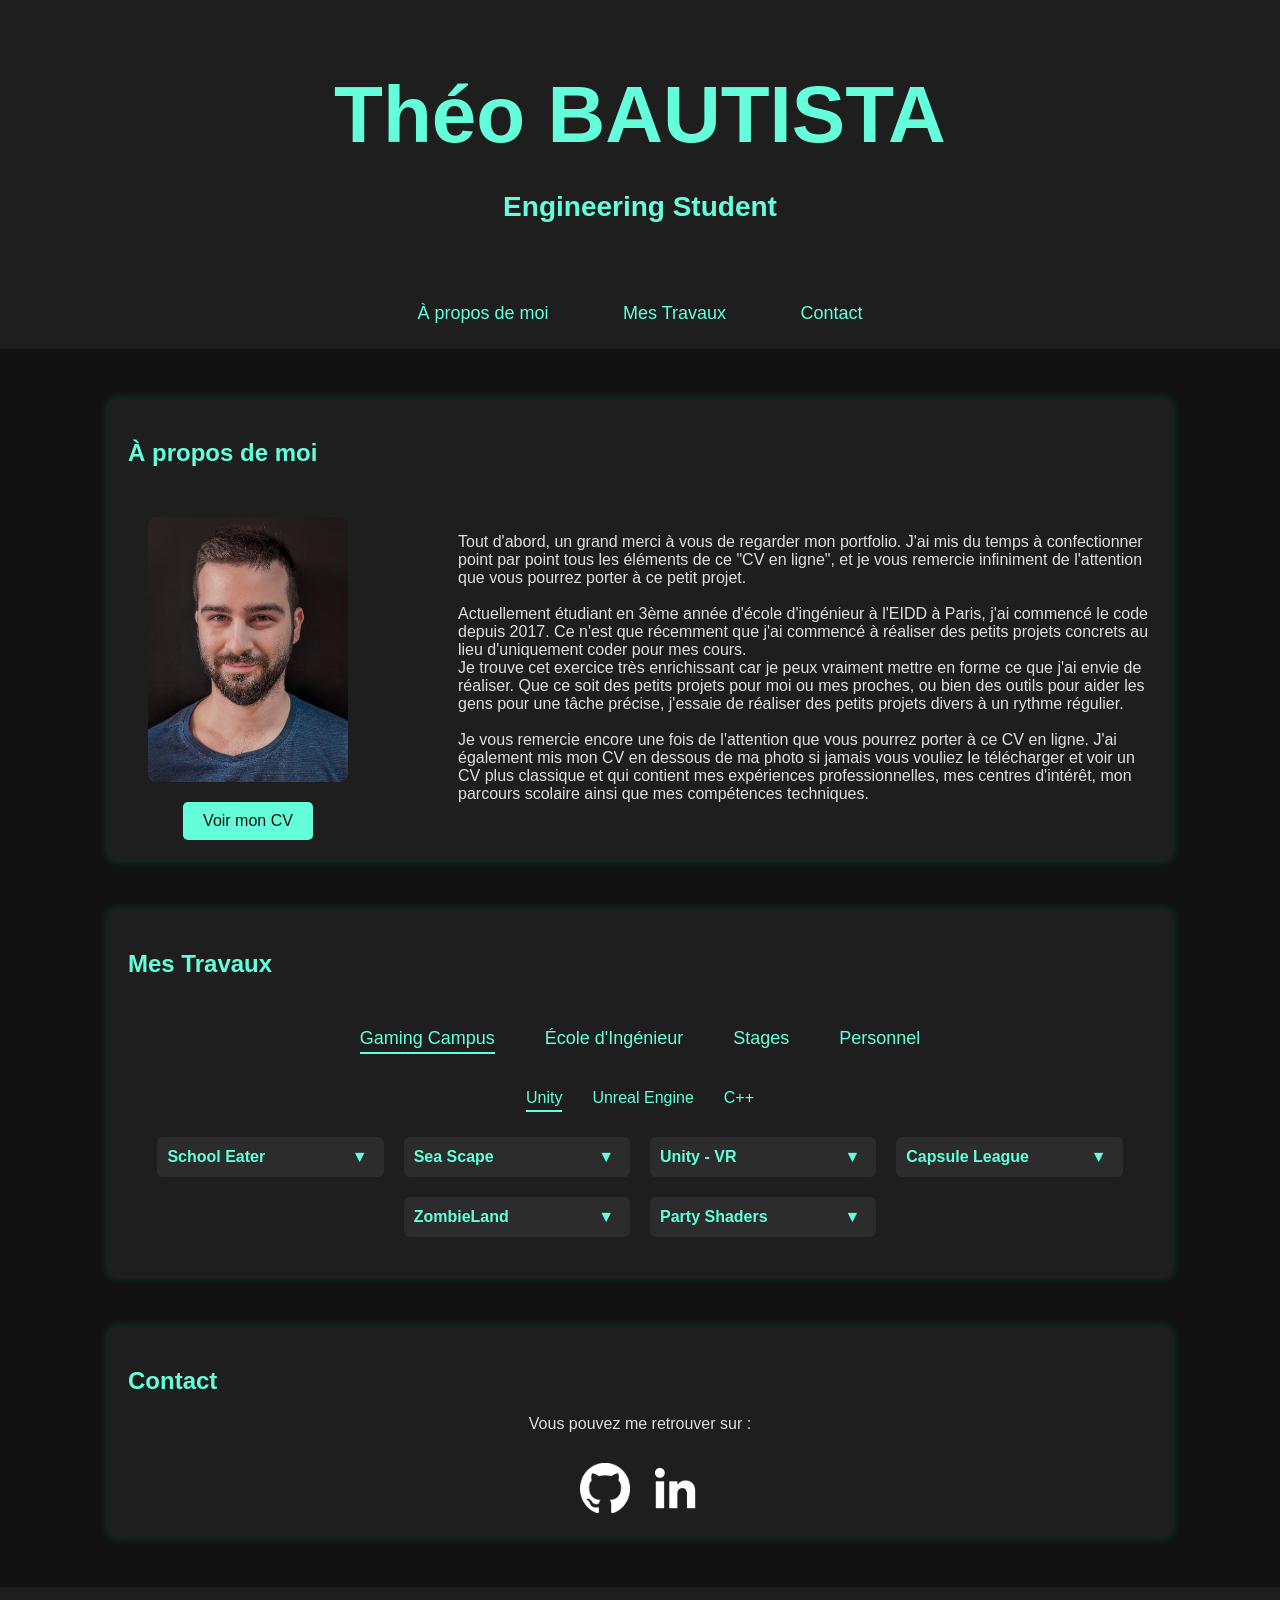
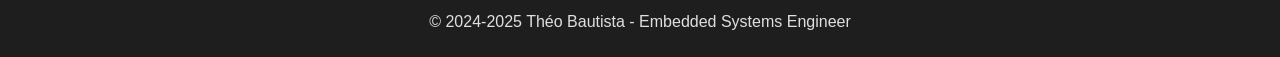
<file: indexFR.html>
<!DOCTYPE html>
<html lang="fr">
<head>
  <meta charset="UTF-8">
  <meta name="viewport" content="width=device-width, initial-scale=1.0">
  <title>Portfolio Ingénieur - Théo Bautista</title>
  <link rel="stylesheet" href="styles.css">
  <script defer src="script.js"></script>
</head>
<body>
  <!-- Header -->
  <header>
    <div class="container">
      <h1 id="page-title">Théo BAUTISTA</h1>
      <h3 id="page-subtitle">Engineering Student</h3>
      <nav>
        <ul>
          <li><a href="#about" id="nav-about">À propos de moi</a></li>
          <li><a href="#mes-travaux" id="nav-travaux">Mes Travaux</a></li>
          <li><a href="#contact" id="nav-contact">Contact</a></li>
        </ul>
      </nav>
    </div>
  </header>

  <!-- À propos de moi -->
  <section id="about" class="container">
    <h2 id="about-title">À propos de moi</h2>
    <div class="about-content">
      <div class="about-photo">
        <img src="img/icons/profile-photo.png" alt="Photo de Théo Bautista" class="profile-photo">
        <div class="cv-button-container">
          <a href="img/cv/cvTB.html" class="cv-button" target="_blank">Voir mon CV</a>
        </div>
      </div>
      <div class="about-text">
        <p id="about-description">
          Tout d'abord, un grand merci à vous de regarder mon portfolio. J'ai 
          mis du temps à confectionner point par point tous les éléments 
          de ce "CV en ligne", et je vous remercie infiniment de l'attention que 
          vous pourrez porter à ce petit projet.
          <br>
          <br>
          Actuellement étudiant en 3ème année d'école d'ingénieur à l'EIDD à Paris, 
          j'ai commencé le code depuis 2017. Ce n'est que récemment que j'ai 
          commencé à réaliser des petits projets concrets au lieu d'uniquement 
          coder pour mes cours.
          <br>
          Je trouve cet exercice très enrichissant car je peux vraiment mettre 
          en forme ce que j'ai envie de réaliser. Que ce soit des petits 
          projets pour moi ou mes proches, ou bien des outils pour aider les gens pour une 
          tâche précise, j'essaie de réaliser des petits projets divers à 
          un rythme régulier.
          <br>
          <br>
          Je vous remercie encore une fois de l'attention que vous pourrez 
          porter à ce CV en ligne. J'ai également mis mon CV en dessous de ma 
          photo si jamais vous vouliez le télécharger et voir un CV plus 
          classique et qui contient mes expériences professionnelles, mes 
          centres d'intérêt, mon parcours scolaire ainsi que mes 
          compétences techniques.
        </p>
      </div>
    </div>
  </section>

  <!-- Mes Travaux -->
  <section id="mes-travaux" class="container">
    <h2 id="mes-travaux-title">Mes Travaux</h2>
    <!-- Navigation des catégories principales -->
    <div class="categorie-nav">
      <span class="categorie-titre active" data-index="0">Gaming Campus</span>
      <span class="categorie-titre" data-index="1">École d'Ingénieur</span>
      <span class="categorie-titre" data-index="2">Stages</span>
      <span class="categorie-titre" data-index="3">Personnel</span>
    </div>

    <!-- Slider principal -->
    
    <div class="travaux-container">
      <div class="travaux-slider">
        
        <!-- Catégorie : Gaming Campus -->
        
        <div class="travaux-categorie">
          <!-- Sous-catégories pour Gaming Campus -->
          <div class="gaming-campus-sous">
            <!-- Navigation sous-catégories -->
            <div class="sous-categorie-nav">
              <span class="sous-categorie-titre active" data-index="0">Unity</span>
              <span class="sous-categorie-titre" data-index="1">Unreal Engine</span>
              <span class="sous-categorie-titre" data-index="2">C++</span>
            </div>
            <!-- Slider des sous-catégories -->
            <div class="sous-travaux-container">
              <div class="sous-travaux-slider">
                
                <!-- Sous-catégorie : Unity -->
                
                <div class="sous-travaux-categorie">

                  <div class="travail">
                    <div class="travail-header">
                      <span class="travail-titre">School Eater</span>
                      <button class="toggle-btn">▼</button>
                    </div>
                    <div class="travail-details">
                      <p>
                        Mon premier jeu Unity
                        <br>
                        Le but était de concevoir un jeu dans lequel 
                        le professeur d'un petit village sauvait les enfants 
                        de sa classe d'une attaque de monstres
                        <br>
                        <br>
                        Globalement un très bon projet pour 
                        apprendre les bases d'Unity
                      </p>
                      <span class="project-duration">[2 semaines]</span>
                    </div>
                  </div>

                  <div class="travail">
                    <div class="travail-header">
                      <span class="travail-titre">Sea Scape</span>
                      <button class="toggle-btn">▼</button>
                    </div>
                    <div class="travail-details">
                      <p>
                        Comme une suite du premier projet School Eater
                        <br>
                        Il fallait consolider les bases que l'on 
                        avait assimilées sur le projet précédent 
                        en rajoutant plus d'éléments et en 
                        explorant plus de mécaniques
                        <br>
                        <br>
                        Avec les bases consolidées, il était temps de 
                        s'attaquer à des projets plus gros
                      </p>
                      <span class="project-duration">[2 semaines]</span>
                    </div>
                  </div>
                  
                  <div class="travail">
                    <div class="travail-header">
                      <span class="travail-titre">Unity - VR</span>
                      <button class="toggle-btn">▼</button>
                    </div>
                    <div class="travail-details">
                      <p>
                        Pas de nom pour ce projet là
                        <br>
                        C'était la première fois que j'ai dû toucher
                        à de la réalité virtuelle 
                        (ou VR pour Virtual Reality) pour un projet
                        <br>
                        <br>
                        J'étais malheureusement tout seul à travailler 
                        dans un groupe de 2, mais cela ne m'a pas empêché 
                        de réussir ma partie du projet, c'est-à-dire 
                        le code pour faire fonctionner les manettes 
                        et donc les "mains" du personnage ainsi que le 
                        déplacement et le système pour attraper des objets
                      </p>
                      <span class="project-duration">[2 semaines]</span>
                    </div>
                  </div>

                  <div class="travail">
                    <div class="travail-header">
                      <span class="travail-titre">Capsule League</span>
                      <button class="toggle-btn">▼</button>
                    </div>
                    <div class="travail-details">
                      <p>
                        Un petit jeu de football pour tester 
                        la physique de Unity
                        <br>
                        Le but était simple, marquer dans le but de 
                        son adversaire avec un terrain consitué 
                        d'obstacles générés procéduralement
                      </p>
                      <span class="project-duration">[2 semaines]</span>
                    </div>
                  </div>

                  <div class="travail">
                    <div class="travail-header">
                      <span class="travail-titre">ZombieLand</span>
                      <button class="toggle-btn">▼</button>
                    </div>
                    <div class="travail-details">
                      <p>
                        Premier projet avec une intelligence 
                        artificielle faite à la main
                        <br>
                        Également le premier jeu 2D que j'ai fait, il 
                        fallait créer un top-down shooter qui intègre 
                        une IA autre que l'IA de base de Unity
                        <br>
                        <br>
                        Le projet a été assez compliqué car nous étions 
                        une équipe de 5, et que tout le monde interférait 
                        avec le code des autres
                      </p>
                      <span class="project-duration">[2 semaines]</span>
                    </div>
                  </div>

                  <div class="travail">
                    <div class="travail-header">
                      <span class="travail-titre">Party Shaders</span>
                      <button class="toggle-btn">▼</button>
                    </div>
                    <div class="travail-details">
                      <p>
                        Ce projet avait pour but de nous familiariser 
                        avec les effets visuels et apprendre sur le 
                        pourquoi du comment ces "shaders" existent
                        <br>
                        <br>
                        En tant que développeur de jeu, ce n'est pas 
                        vraiment notre spécialité de créer du visuel, 
                        mais ce projet était très intéressant autant 
                        théoriquement qu'en pratique
                      </p>
                      <span class="project-duration">[2 semaines]</span>
                    </div>
                  </div>

                </div>

                <!-- Sous-catégorie : Unreal Engine -->

                <div class="sous-travaux-categorie">

                  <div class="travail">
                    <div class="travail-header">
                      <span class="travail-titre">Unreal 5 Beginnings</span>
                      <button class="toggle-btn">▼</button>
                    </div>
                    <div class="travail-details">
                      <p>
                        Les premiers pas dans ce nouveau moteur 
                        graphique qu'est Unreal Engine 5
                        <br>
                        Pas de code cette fois-ci, tout était fait 
                        en visual scripting avec le système de 
                        Blueprint
                        <br>
                        <br>
                        Pour ces premiers pas, c'était très difficile.
                        <br>
                        Le moteur est très différent et il y a énormément 
                        de contenu, on s'y perd très facilement
                      </p>
                      <span class="project-duration">[2 semaines]</span>
                    </div>
                  </div>

                  <div class="travail">
                    <div class="travail-header">
                      <span class="travail-titre">VolcaRunner</span>
                      <button class="toggle-btn">▼</button>
                    </div>
                    <div class="travail-details">
                      <p>
                        Un runner à la Subways Surfers
                        <br>
                        Cela met en scène un coureur qui doit survivre 
                        le plus longtemps possible sur 3 "lignes" qui 
                        comportent des obstacles générés procéduralement
                        <br>
                        <br>
                        Entièrement rédigé en C++, ce qui a été 
                        particulièrement laborieux dû à la complexité 
                        des règles du C++ imposées par Unreal Engine
                      </p>
                      <span class="project-duration">[2 semaines]</span>
                    </div>
                  </div>

                  <div class="travail">
                    <div class="travail-header">
                      <span class="travail-titre">Wisdom Theif</span>
                      <button class="toggle-btn">▼</button>
                    </div>
                    <div class="travail-details">
                      <p>
                        Un autre runner à la Subways Surfers en tant que 
                        projet de fin d'année
                        <br>
                        Un projet a but initial éducatif dans lequel on 
                        incarne un renard qui se fait courser dans une 
                        bibliothèque car il a volé des parchemins
                        <br>
                        Il faut réunir des collectables et des pages qui 
                        constituent des livres éducatifs qui permettent 
                        d'apprendre des anecdotes de culture générale
                        <br>
                        <br>
                        Ce projet a été une catastrophe sur tous les points, 
                        très probablement expliqué par la volonté du reste 
                        du groupe de faire ce projet sur Unreal Engine et 
                        non Unity 
                      </p>
                      <span class="project-duration">[1 mois]</span>
                    </div>
                  </div>

                </div>

                <!-- Sous-catégorie : C++ -->

                <div class="sous-travaux-categorie">

                  <div class="travail">
                    <div class="travail-header">
                      <span class="travail-titre">Cringe Adventure</span>
                      <button class="toggle-btn">▼</button>
                    </div>
                    <div class="travail-details">
                      <p>
                        Le tout premier projet ue j'ai fait dans cette école
                        <br>
                        Il s'agissait d'une simple jeu sur le terminal dans 
                        lequel il fallait traverser un donjon et affronter 
                        des ennemis qui nous bloquent la route
                        <br>
                        <br>
                        Pour un premier projet, c'était plutôt réussi malgré 
                        l'absence totale d'un membre de notre groupe de 3
                      </p>
                      <span class="project-duration">[2 semaines]</span>
                    </div>
                  </div>

                  <div class="travail">
                    <div class="travail-header">
                      <span class="travail-titre">2D Platformer</span>
                      <button class="toggle-btn">▼</button>
                    </div>
                    <div class="travail-details">
                      <p>
                        Le deuxième projet qui venait juste après Cringe 
                        Adventure
                        <br>
                        Cette fois-ci, nous avions la librairie graphique 
                        SMFL pour pouvoir faire un vrai jeu avec des vrais 
                        graphismes 2D
                        <br>
                        Le but étant de faire un petit jeu de platformes à 
                        la Mario dans lequel il fallait traverser le niveau 
                        et arriver à la fin
                        <br>
                        <br>
                        Le projet a été un échec total dû au fait que j'étais tout 
                        seul dans ce groupe de 3 ainsi que le fait qu'il y ait 
                        eu des problèmes d'intégration de la librairie
                      </p>
                      <span class="project-duration">[2 semaines]</span>
                    </div>
                  </div>

                  <div class="travail">
                    <div class="travail-header">
                      <span class="travail-titre">AntGame</span>
                      <button class="toggle-btn">▼</button>
                    </div>
                    <div class="travail-details">
                      <p>
                        Un jeu qui devait s'inspirer de "Lemmings" dans lequel on 
                        devait se familiariser avec une deuxième librairie 
                        graphique : Cocos2DX
                        <br>
                        Pour ce jeu, mon groupe a décidé de partir sur un thème 
                        fourmis qui devait miner de la terre pour avancer et 
                        résoudre des puzzles
                        <br>
                        <br>
                        Malgré un groupe toujours inactif et une nouvelles fois 
                        des problèmes d'intégration de la libraire, j'étais 
                        content du code que j'avais fait et surtout sur une 
                        librairie nouvelle 
                      </p>
                      <span class="project-duration">[2 semaines]</span>
                    </div>
                  </div>

                  <div class="travail">
                    <div class="travail-header">
                      <span class="travail-titre">VolcaEngine</span>
                      <button class="toggle-btn">▼</button>
                    </div>
                    <div class="travail-details">
                      <p>
                        Le plus gros projet que j'ai fait et dans lequel j'ai 
                        mis le plus de travail dedans
                        <br>
                        C'était un projet mi théorique et mi pratique. Il fallait 
                        créer de A à Z un moteur graphique avec une des 
                        nombreuses librairies de rendu graphique
                        <br>
                        Comprendre comment et pourquoi une image est affichée 
                        sur l'ecran était très intéressant et instructif
                        <br>
                        <br>
                        Initialement prévu pour 4 semaines, le projet a été 
                        allongé d'une semaine au vu de la masse de travail 
                        qu'était ce projet
                        <br>
                        Pour changer, un groupe de 5 totalement absent et 
                        me laissant quasiment seul sur le code du moteur
                      </p>
                      <span class="project-duration">[5 semaines]</span>
                    </div>
                  </div>

                  <div class="travail">
                    <div class="travail-header">
                      <span class="travail-titre">Bastion Blitz</span>
                      <button class="toggle-btn">▼</button>
                    </div>
                    <div class="travail-details">
                      <p>
                        Un projet solo de fin d'année en remplacement d'un grand 
                        projet commun qui devait se faire par groupes de 6 
                        suite à des désaccords et des abandons d'école
                        <br>
                        Il s'agit d'un petit jeu de tower defense réalisé avec la 
                        librairie Cocos2DX dans lequel des tours plaçables 
                        devaient défendre contre des vagues infinies 
                        d'ennemis qui veulent infiltrer un château
                        <br>
                        <br>
                        Un projet qui devait se faire en urgence mais que j'ai 
                        tout de même trouvé très instructif et que j'ai pris 
                        beaucoup de plaisir à réaliser
                      </p>
                      <span class="project-duration">[3 semaines]</span>
                    </div>
                  </div>
                
                </div>
              </div>
            </div>
          </div>
        </div>

        <!-- Catégorie : École d'Ingénieur -->
        
        <div class="travaux-categorie">

          <div class="travail">
            <div class="travail-header">
              <span class="travail-titre">Java RPG Adventure</span>
              <button class="toggle-btn">▼</button>
            </div>
            <div class="travail-details">
              <p>
                Ma première expérience en programmation de 
                jeu vidéo
                <br>
                Il s'agissait du projet final de mon cours de 
                Java en 2021 et que j'ai adoré développer 
                pendant ce mois et demi où il n'y avait plus de 
                cours avant les examens. J'ai pu donc dédier la 
                quasi exclusivité de mon temps libre à coder ce jeu 
                et le résultat final était au-delà de toutes mes 
                espérances
              </p>
              <span class="project-duration">[1 mois et demi]</span>
            </div>
          </div>

          <div class="travail">
            <div class="travail-header">
              <span class="travail-titre">Matlab</span>
              <button class="toggle-btn">▼</button>
            </div>
            <div class="travail-details">
              <p>
                Dans le cadre de mon cours d'Automatique, il m'a 
                fallu utiliser un langage conçu pour les 
                automaticiens : Matlab 
                <br>
                <br>
                Il s'agit d'un langage qui permet de réaliser des 
                simulations graphiques d'équations complexes 
                pour les calculs de position et d'erreurs physiques 
                avec l'utilisation de graphiques et matrices pour 
                la mise en place et le contrôle des systèmes en jeu
                <br>
                Cela peut aller d'une simulation d'un simple 
                placement en banque ou en bourse au calcul de mise 
                en orbite de lanceurs et satellites
              </p>
              <span class="project-duration">[-]</span>
            </div>
          </div>

          <div class="travail">
            <div class="travail-header">
              <span class="travail-titre">Temps Réel</span>
              <button class="toggle-btn">▼</button>
            </div>
            <div class="travail-details">
              <p>
                Dans le cadre de mon cours de Systèmes Temps Réel, 
                j'ai utilisé le langage C ainsi qu'un autre langage 
                adapté pour les applications en temps réel : Heptagon
                <br>
                <br>
                Heptagon est en langage inspiré du langage Lustre, qui 
                est assez populaire pour les utilisations de temps réel. 
                C'est un langage assez atypique, que ce soit au niveau 
                de la syntaxe ou du fonctionnement en général
                <br>
                Tous les travaux pratiques se faisaient en réalisant 
                3 objectifs. Ils m'ont permis de mieux comprendre 
                comment marche une compilation et comment bien 
                compiler tout ce dont on a besoin car c'était 
                probablement le point le plus important du cours
              </p>
              <span class="project-duration">[-]</span>
            </div>
          </div>

          <div class="travail">
            <div class="travail-header">
              <span class="travail-titre">Base de données</span>
              <button class="toggle-btn">▼</button>
            </div>
            <div class="travail-details">
              <p>
                Dans le cadre de mon cours de Base de données, 
                il m'a fallu utiliser un langage qui m'était encore 
                inconnu : SQL
                <br>
                <br>
                C'est le langage maître lorsque l'on parle de base de 
                données. Très facile à apprendre mais difficile à 
                maîtriser
                <br>
                Mon projet de fin de semestre a été de mettre en place 
                une base de données au choix et de créer des requêtes 
                spécifiques. En groupe de 3, nous avions choisi de 
                créer une base de données regroupant le maximum 
                de produits des restaurants McDonald's
              </p>
              <span class="project-duration">[-]</span>
            </div>
          </div>

        </div>
        
        <!-- Catégorie : Stages -->
        
        <div class="travaux-categorie">

          <div class="travail">
            <div class="travail-header">
              <span class="travail-titre">Malakoff Humanis - Interface de contrôle</span>
              <button class="toggle-btn">▼</button>
            </div>
            <div class="travail-details">
              <p>
                Tentative de créer une interface de contrôle 
                afin de contrôler les branchement dans les 
                salles de brassage de l'entreprise
                <br>
                <br>
                Abandonné au fait que je faisais ce projet sur 
                mon temps libre, et donc impossible de se concentrer 
                sur la tâche à faire. N'ayant pas été embauché en 
                tant que développeur, la baisse de motivation et le 
                travail que j'avais à faire m'ont poussé à arrêter 
                la création de cet outil qui aurait pu faire gagner 
                du temps aux employés du service Proximité
              </p>
              <span class="project-duration">[1 semaine - Abandonné]</span>
            </div>
          </div>

          <div class="travail">
            <div class="travail-header">
              <span class="travail-titre">Avistel - Communication BLE</span>
              <button class="toggle-btn">▼</button>
            </div>
            <div class="travail-details">
              <p>
                Mise en place d'un système de communication TCP/IP entre 
                des détecteurs Bluetooth et un serveur/base de données 
                qui va intercepter les données reçues afin de pouvoir 
                les exploiter à des fins de sécurité
                <br>
                <br>
                Un projet très instructif qui m'a permis de comprendre 
                mieux le développement réseau et de consolider mes 
                connaissances en C++, Arduino et SQL
              </p>
              <span class="project-duration">[3 mois]</span>
            </div>
          </div>

        </div>

        <!-- Catégorie : Personnel -->

        <div class="travaux-categorie">

          <div class="travail">
            <div class="travail-header">
              <span class="travail-titre">Portfolio</span>
              <button class="toggle-btn">▼</button>
            </div>
            <div class="travail-details">
              <p>
                Le portfolio que vous êtes actuellement en train 
                de regarder
                <br>
                <br>
                En tant que développeur qui n'a jamais appris le 
                HTML/CSS/JS à l'école mais seulement en autodidacte, 
                c'est tout de même un projet assez conséquent et je 
                voulais créer ce bout de ma vie de développeur afin
                de présenter tous les projets que j'ai réalisé avec 
                professionnalisme, rigueur et passion
              </p>
              <span class="project-duration">[1 mois]</span>
            </div>
          </div>

          <div class="travail">
            <div class="travail-header">
              <span class="travail-titre">Smash Bros Java</span>
              <button class="toggle-btn">▼</button>
            </div>
            <div class="travail-details">
              <p>
                Une tentative de réplique du fameux jeu vidéo Smash 
                Bros fait sous langage Java
                <br>
                <br>
                Abandonné par manque de motivation et des nombreuses 
                mécaniques que je n'arrivais pas à implémenter
              </p>
              <span class="project-duration">[1 mois - Abandonné]</span>
            </div>
          </div>

          <div class="travail">
            <div class="travail-header">
              <span class="travail-titre">Coderush pour une personne chère</span>
              <button class="toggle-btn">▼</button>
            </div>
            <div class="travail-details">
              <p>
                Un mélange de 9 mini projets en 1 semaine 
                qui représentaient le nombre de jours pendant lesquels 
                ma copine était partie en vacances
                <br>
                <br>
                Les projets contiennent des vidéos ainsi que 
                HTML/CSS/JS, Python, Java, du calculateur en 
                ligne Desmos et du logiciel de création de jeu vidéo Godot
              </p>
              <span class="project-duration">[1 semaine]</span>
            </div>
          </div>

          <div class="travail">
            <div class="travail-header">
              <span class="travail-titre">Simple Unit Converter</span>
              <button class="toggle-btn">▼</button>
            </div>
            <div class="travail-details">
              <p>
                Un petit site simple qui permet de convertir des 
                unités
                <br>
                <br>
                <a href="https://thobaut.github.io/simple-unit-converter/" target="_blank">
                  Mis en ligne sous Github Pages
                </a>
              </p>
              <span class="project-duration">[1 jour]</span>
            </div>
          </div>

        </div>
      </div>
    </div>
  </section>

  <!-- Contact -->
  <section id="contact" class="container">
    <h2 id="contact-title">Contact</h2>
    <p id="contact-description">Vous pouvez me retrouver sur :</p>
    <div class="contact-icons">
      <a href="https://github.com/thobaut" target="_blank">
        <img src="img/icons/github-logo.png" alt="GitHub" class="social-logo">
      </a>
      <a href="https://www.linkedin.com/in/théo-bautista/" target="_blank">
        <img src="img/icons/linkedin-logo.png" alt="LinkedIn" class="social-logo">
      </a>
    </div>
  </section>

  <!-- Footer -->
  <footer>
    <p>&copy; 2024-2025 <span id="footer-text">Théo Bautista - Embedded Systems Engineer</span></p>
  </footer>
</body>
</html>
</file>
<file: styles.css>
/* Thème sombre */
body {
  font-family: Arial, sans-serif;
  margin: 0;
  padding: 0;
  background-color: #121212;
  color: #e0e0e0;
}

/* Titres en vert menthe */
h1, h2, h3 {
  color: #64ffda;
}

/* Header */
header {
  background: #1e1e1e;
  padding: 15px;
  text-align: center;
}

header h1 {
  font-size: 80px; /* Nom plus gros */
  margin-bottom: 30px;
}

header h3 {
  font-size: 28px;
  margin-top: 0;
  margin-bottom: 40px; /* Plus d'espace entre "Engineering Student" et les boutons */
}

nav {
  margin-top: 80px;
  margin-bottom: 10px;
}

nav ul {
  list-style: none;
  padding: 0;
  margin: 0;
}

nav ul li {
  display: inline;
  margin: 0 25px;
}

nav ul li a {
  color: #64ffda;
  text-decoration: none;
  font-size: 18px;
  padding: 5px 10px;
  transition: background-color 0.3s, color 0.3s;
}

nav ul li a:hover {
  background-color: #64ffda;
  color: #121212;
  border-radius: 5px;
}

#about-title,
#mes-travaux-title {
  margin-bottom: 50px;
}

/* Section générale */
section {
  width: 80%;
  margin: 50px auto; /* Plus d'espace entre le titre de la section et le reste */
  background: #1e1e1e;
  padding: 20px;
  border-radius: 8px;
  box-shadow: 0px 0px 10px rgba(0, 255, 170, 0.2);
}

/* À propos de moi */
.about-content {
  display: flex;
  align-items: flex-start;
  gap: 60px; /* Plus d'espace entre la photo et le texte */
}

.about-photo {
  display: flex;
  flex-direction: column;
  align-items: center;
  margin-left: 20px;
}

.profile-photo {
  width: 200px; /* Photo plus grande */
  border-radius: 8px;
}

.cv-button-container {
  margin-top: 20px; /* Plus d'espace entre la photo et le bouton */
}

.cv-button {
  display: inline-block;
  padding: 10px 20px;
  background-color: #64ffda;
  color: #121212;
  text-decoration: none;
  border-radius: 5px;
  transition: background-color 0.3s, color 0.3s;
}

.cv-button:hover,
.cv-button:active {
  background-color: #121212;
  color: #64ffda;
}

.about-text {
  margin-left: 50px;
}

/* Navigation catégories (Mes Travaux) */
.categorie-nav {
  display: flex;
  justify-content: center;
  margin-bottom: 30px; /* Plus d'espace sous les titres de catégorie */
}

.categorie-titre {
  margin: 0 25px;
  cursor: pointer;
  font-size: 18px;
  position: relative;
  color: #64ffda;
}

.categorie-titre.active::after {
  content: "";
  display: block;
  width: 100%;
  height: 2px;
  background: #64ffda;
  position: absolute;
  bottom: -5px;
  left: 0;
}

/* Slider pour les travaux */
.travaux-container {
  overflow: hidden;
}

.travaux-slider {
  display: flex;
  transition: transform 0.5s ease;
  width: 100%;
}

.travaux-categorie {
  flex: 0 0 100%;
  padding: 10px;
  box-sizing: border-box;
  /* Grille pour afficher plusieurs travaux sur la même ligne */
  display: flex;
  flex-wrap: wrap;
  gap: 20px;
  justify-content: center;
  align-items: flex-start; /* Chaque bloc garde sa hauteur propre */
}

/* Sous-catégories pour Gaming Campus */
.gaming-campus-sous {
  width: 100%;
}

.sous-categorie-nav {
  display: flex;
  justify-content: center;
  margin-bottom: 20px;
}

.sous-categorie-titre {
  margin: 0 15px;
  cursor: pointer;
  font-size: 16px;
  position: relative;
  color: #64ffda;
}

.sous-categorie-titre.active::after {
  content: "";
  display: block;
  width: 100%;
  height: 2px;
  background: #64ffda;
  position: absolute;
  bottom: -5px;
  left: 0;
}

.sous-travaux-container {
  overflow: hidden;
}

.sous-travaux-slider {
  display: flex;
  transition: transform 0.5s ease;
  width: 100%;
}

.sous-travaux-categorie {
  flex: 0 0 100%;
  padding: 10px;
  box-sizing: border-box;
  /* Grille pour afficher les travaux dans la sous-catégorie */
  display: flex;
  flex-wrap: wrap;
  gap: 20px;
  justify-content: center;
  align-items: flex-start;
}

/* Sur petit écran, aligner les travaux à gauche */
@media (max-width: 767px) {
  .travaux-categorie {
    justify-content: flex-start;
  }
}

/* Travaux */
.travail {
  background: #2c2c2c;  /* Couleur légèrement plus claire */
  padding: 10px;
  border-radius: 6px;
  /* Adaptation pour afficher 4 par ligne sur grand écran, 2 par ligne sur moyen, 1 par ligne sur petit écran */
  flex: 1 1 calc(23% - 20px);
  max-width: calc(23% - 20px);
}

@media (max-width: 1199px) and (min-width: 768px) {
  .travail {
    flex: 1 1 calc(50% - 20px);
    max-width: calc(50% - 20px);
  }
}

@media (max-width: 767px) {
  .travail {
    flex: 1 1 100%;
    max-width: 100%;
  }
}

.travail-header {
  display: flex;
  justify-content: space-between;
  align-items: center;
  cursor: pointer;
}

.travail-titre {
  color: #64ffda;
  font-weight: bold;
}

.toggle-btn {
  background: none;
  border: none;
  font-size: 16px;
  cursor: pointer;
  color: #64ffda;
}

/* Détails cachés */
.travail-details {
  display: none;
  margin-top: 10px;
  padding-top: 5px;
  border-top: 1px solid #64ffda;
}

.project-duration {
  font-size: 12px;
  color: #64ffda;
}

/* Contact */
#contact {
  text-align: center;
}

#contact h2 {
  text-align: left; /* Titre "Contact" à gauche */
  margin-bottom: 20px;
}

.contact-icons {
  display: flex;
  justify-content: center;
  gap: 20px; /* Espace entre les icônes */
  margin-top: 30px;
}

.social-logo {
  width: 50px;
  height: 50px;
}

/* Footer */
footer {
  background: #1e1e1e;
  color: #e0e0e0;
  text-align: center;
  padding: 10px 0;
  margin-top: 20px;
}
</file>
<file: src/styles.css>
/* Thème sombre */
body {
  font-family: Arial, sans-serif;
  margin: 0;
  padding: 0;
  background-color: #121212;
  color: #e0e0e0;
}

/* Titres en vert menthe */
h1, h2, h3 {
  color: #64ffda;
}

/* Header */
header {
  background: #1e1e1e;
  padding: 15px;
  text-align: center;
}

header h1 {
  font-size: 80px; /* Nom plus gros */
  margin-bottom: 30px;
}

header h3 {
  font-size: 28px;
  margin-top: 0;
  margin-bottom: 40px; /* Plus d'espace entre "Engineering Student" et les boutons */
}

nav {
  margin-top: 80px;
  margin-bottom: 10px;
}

nav ul {
  list-style: none;
  padding: 0;
  margin: 0;
}

nav ul li {
  display: inline;
  margin: 0 25px;
}

nav ul li a {
  color: #64ffda;
  text-decoration: none;
  font-size: 18px;
  padding: 5px 10px;
  transition: background-color 0.3s, color 0.3s;
}

nav ul li a:hover {
  background-color: #64ffda;
  color: #121212;
  border-radius: 5px;
}

#about-title,
#mes-travaux-title {
  margin-bottom: 50px;
}

/* Section générale */
section {
  width: 80%;
  margin: 50px auto; /* Plus d'espace entre le titre de la section et le reste */
  background: #1e1e1e;
  padding: 20px;
  border-radius: 8px;
  box-shadow: 0px 0px 10px rgba(0, 255, 170, 0.2);
}

/* À propos de moi */
.about-content {
  display: flex;
  align-items: flex-start;
  gap: 60px; /* Plus d'espace entre la photo et le texte */
}

.about-photo {
  display: flex;
  flex-direction: column;
  align-items: center;
  margin-left: 20px;
}

.profile-photo {
  width: 200px; /* Photo plus grande */
  border-radius: 8px;
}

.cv-button-container {
  margin-top: 20px; /* Plus d'espace entre la photo et le bouton */
}

.cv-button {
  display: inline-block;
  padding: 10px 20px;
  background-color: #64ffda;
  color: #121212;
  text-decoration: none;
  border-radius: 5px;
  transition: background-color 0.3s, color 0.3s;
}

.cv-button:hover,
.cv-button:active {
  background-color: #121212;
  color: #64ffda;
}

.about-text {
  margin-left: 50px;
}

/* Navigation catégories (Mes Travaux) */
.categorie-nav {
  display: flex;
  justify-content: center;
  margin-bottom: 30px; /* Plus d'espace sous les titres de catégorie */
}

.categorie-titre {
  margin: 0 25px;
  cursor: pointer;
  font-size: 18px;
  position: relative;
  color: #64ffda;
}

.categorie-titre.active::after {
  content: "";
  display: block;
  width: 100%;
  height: 2px;
  background: #64ffda;
  position: absolute;
  bottom: -5px;
  left: 0;
}

/* Slider pour les travaux */
.travaux-container {
  overflow: hidden;
}

.travaux-slider {
  display: flex;
  transition: transform 0.5s ease;
  width: 100%;
}

.travaux-categorie {
  flex: 0 0 100%;
  padding: 10px;
  box-sizing: border-box;
  /* Grille pour afficher plusieurs travaux sur la même ligne */
  display: flex;
  flex-wrap: wrap;
  gap: 20px;
  justify-content: center;
  align-items: flex-start; /* Chaque bloc garde sa hauteur propre */
}

/* Sous-catégories pour Gaming Campus */
.gaming-campus-sous {
  width: 100%;
}

.sous-categorie-nav {
  display: flex;
  justify-content: center;
  margin-bottom: 20px;
}

.sous-categorie-titre {
  margin: 0 15px;
  cursor: pointer;
  font-size: 16px;
  position: relative;
  color: #64ffda;
}

.sous-categorie-titre.active::after {
  content: "";
  display: block;
  width: 100%;
  height: 2px;
  background: #64ffda;
  position: absolute;
  bottom: -5px;
  left: 0;
}

.sous-travaux-container {
  overflow: hidden;
}

.sous-travaux-slider {
  display: flex;
  transition: transform 0.5s ease;
  width: 100%;
}

.sous-travaux-categorie {
  flex: 0 0 100%;
  padding: 10px;
  box-sizing: border-box;
  /* Grille pour afficher les travaux dans la sous-catégorie */
  display: flex;
  flex-wrap: wrap;
  gap: 20px;
  justify-content: center;
  align-items: flex-start;
}

/* Sur petit écran, aligner les travaux à gauche */
@media (max-width: 767px) {
  .travaux-categorie {
    justify-content: flex-start;
  }
}

/* Travaux */
.travail {
  background: #2c2c2c;  /* Couleur légèrement plus claire */
  padding: 10px;
  border-radius: 6px;
  /* Adaptation pour afficher 4 par ligne sur grand écran, 2 par ligne sur moyen, 1 par ligne sur petit écran */
  flex: 1 1 calc(23% - 20px);
  max-width: calc(23% - 20px);
}

@media (max-width: 1199px) and (min-width: 768px) {
  .travail {
    flex: 1 1 calc(50% - 20px);
    max-width: calc(50% - 20px);
  }
}

@media (max-width: 767px) {
  .travail {
    flex: 1 1 100%;
    max-width: 100%;
  }
}

.travail-header {
  display: flex;
  justify-content: space-between;
  align-items: center;
  cursor: pointer;
}

.travail-titre {
  color: #64ffda;
  font-weight: bold;
}

.toggle-btn {
  background: none;
  border: none;
  font-size: 16px;
  cursor: pointer;
  color: #64ffda;
}

/* Détails cachés */
.travail-details {
  display: none;
  margin-top: 10px;
  padding-top: 5px;
  border-top: 1px solid #64ffda;
}

.project-duration {
  font-size: 12px;
  color: #64ffda;
}

/* Contact */
#contact {
  text-align: center;
}

#contact h2 {
  text-align: left; /* Titre "Contact" à gauche */
  margin-bottom: 20px;
}

.contact-icons {
  display: flex;
  justify-content: center;
  gap: 20px; /* Espace entre les icônes */
  margin-top: 30px;
}

.social-logo {
  width: 50px;
  height: 50px;
}

/* Footer */
footer {
  background: #1e1e1e;
  color: #e0e0e0;
  text-align: center;
  padding: 10px 0;
  margin-top: 20px;
}
</file>
